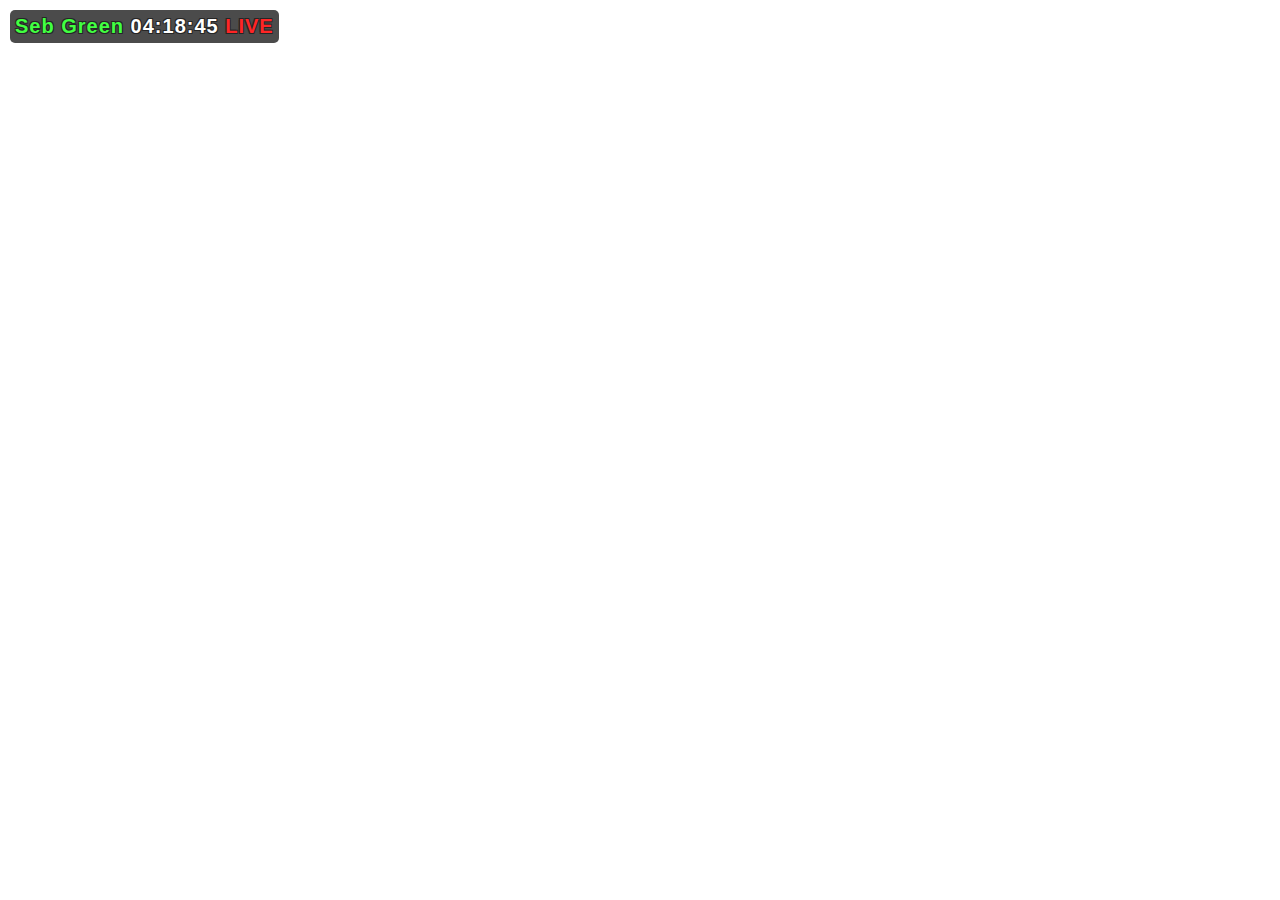
<file: docs/clock.html>
<!DOCTYPE html>
<html>
<head>
		<style>
			body {
				margin: 10px;
				overflow: hidden;
			}
		</style>
<script>
function startTime() {
    var today = new Date();
    var h = today.getHours();
    var m = today.getMinutes();
    var s = today.getSeconds();
    m = checkTime(m);
    s = checkTime(s);
    document.getElementById('txt').innerHTML =
    ("00"+h).slice(-2) + ":" + ("00"+m).slice(-2) + ":" + ("00"+s).slice(-2);
    var t = setTimeout(startTime, 500);
}
function checkTime(i) {
    if (i < 10) {i = "0" + i};  // add zero in front of numbers < 10
    return i;
}
</script>
</head>

<body onload="startTime()">

<div style="background-color:rgb(44,44,44);border-radius:5px;float: left;padding:5px;letter-spacing:1px;font-weight:bold;font-family:sans-serif;font-size:20px;opacity:0.85;text-shadow:-1px -1px 0 #000,1px -1px 0 #000,-1px 1px 0 #000,1px 1px 0 #000; ">

<span style="color:rgb(33,255,33)">Seb Green</span> <span style="color:white" id="txt"></span>&nbsp;<span style="color:red">LIVE</span>

</div>

</body>
</html>
</file>
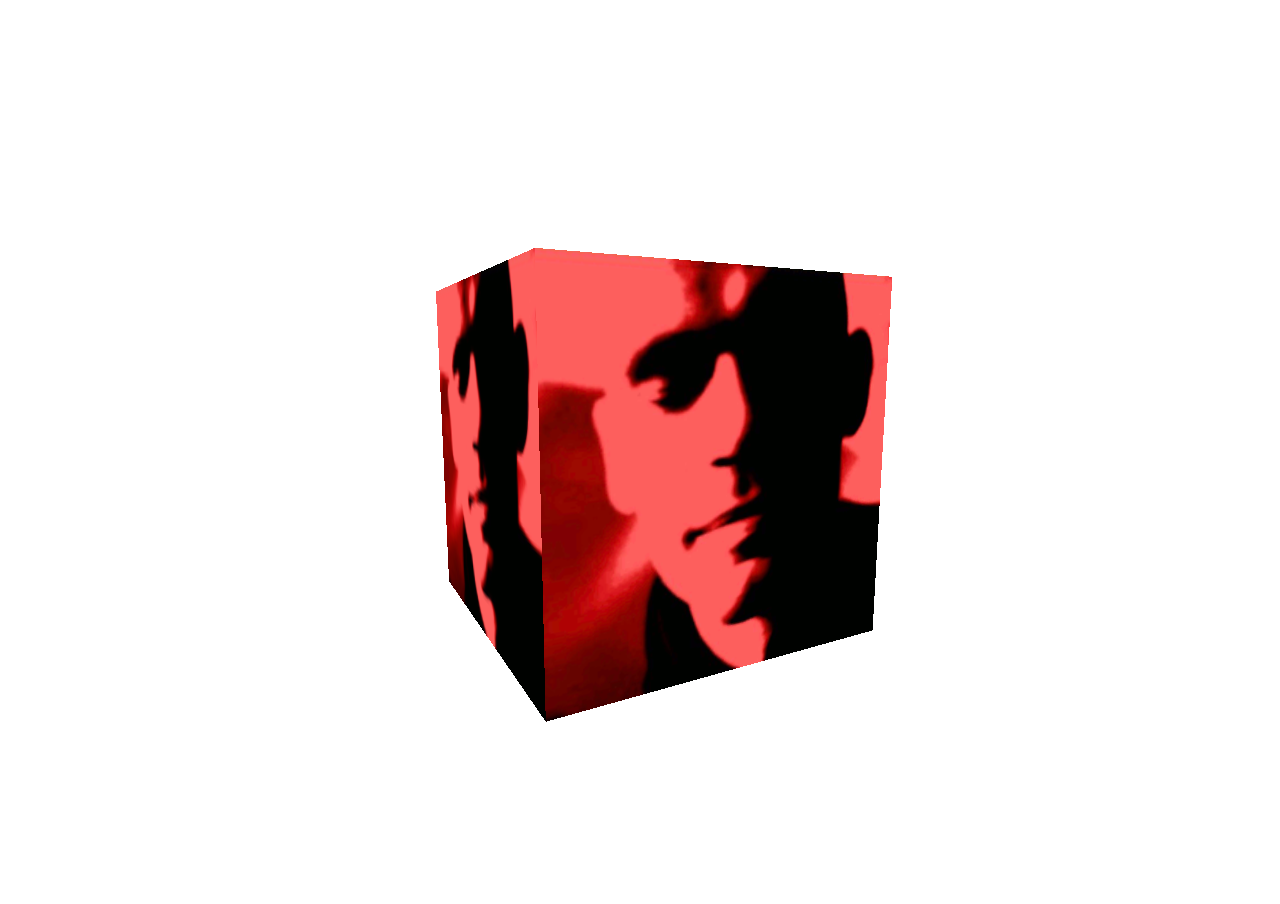
<file: docs/cube.html>
<!DOCTYPE html>
<html lang="en">
	<head>
		<title>three.js webgl - geometry - cube</title>
		<meta charset="utf-8">
		<meta name="viewport" content="width=device-width, user-scalable=no, minimum-scale=1.0, maximum-scale=1.0">
		<style>
			body {
				margin: 0px;
				overflow: hidden;
			}
		</style>
	</head>
	<body>

		<script src="three.js"></script>

		<script>
var image = new Image();
image.src = '[data-uri]';

var texture = new THREE.Texture();
texture.image = image;
image.onload = function() {
	texture.needsUpdate = true;
};


			var camera, scene, renderer;
			var mesh;

			init();
			animate();

			function init() {

				camera = new THREE.PerspectiveCamera( 70, window.innerWidth / window.innerHeight, 1, 1000 );
				camera.position.z = 400;

				scene = new THREE.Scene();

				//THREE.ImageUtils.crossOrigin = 'anonymous';
				//THREE.TextureLoader.prototype.crossOrigin = 'same';
				//THREE.ImageUtils.crossOrigin = "";
				//var texture = new THREE.TextureLoader().load( 'https://threejs.org/examples/textures/crate.gif' );
				//var texture = THREE.ImageUtils.loadTexture( 'textures/crate.gif' );

				var geometry = new THREE.BoxBufferGeometry( 200, 200, 200 );
				var material = new THREE.MeshBasicMaterial( { map: texture } );

				mesh = new THREE.Mesh( geometry, material );
				scene.add( mesh );

				renderer = new THREE.WebGLRenderer({ alpha: true });
				renderer.setPixelRatio( window.devicePixelRatio );
				renderer.setSize( window.innerWidth, window.innerHeight );
				document.body.appendChild( renderer.domElement );

				//

				window.addEventListener( 'resize', onWindowResize, false );

			}

			function onWindowResize() {

				camera.aspect = window.innerWidth / window.innerHeight;
				camera.updateProjectionMatrix();

				renderer.setSize( window.innerWidth, window.innerHeight );

			}

			function animate() {

				requestAnimationFrame( animate );

				mesh.rotation.x += 0.003;
				mesh.rotation.y += 0.01;

				renderer.render( scene, camera );

			}

		</script>

	</body>
</html>
</file>
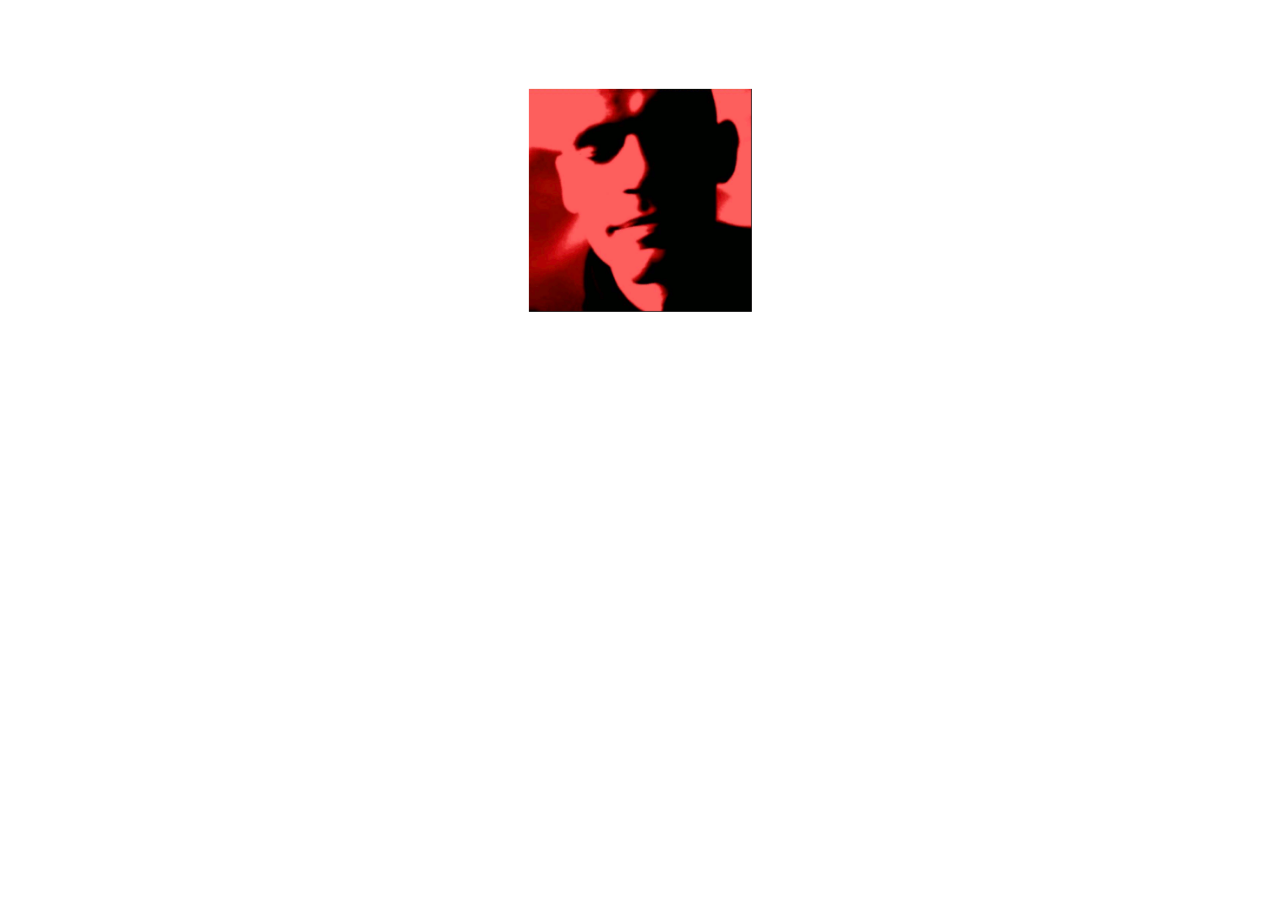
<file: docs/cube2.html>
<!DOCTYPE html>

<html>
<head>

    <title></title>

    <style>
        body {
            font-family: "Open Sans", Arial, sans-serif;
            font-size: 16px;
            margin: 0px;
        }
    </style>
	<script>
var image = new Image();
image.src = '[data-uri]';
</script/>
</head>
<body>
    <div>
        <div class="wrap">
            <div class="cube">
                <div class="front">
			<image width="200" height="200" id="pic1"/>
                </div>
                <div class="back">
			<image width="200" height="200" id="pic2"/>
                </div>
                <div class="top">
			<image width="200" height="200" id="pic3"/>
                </div>
                <div class="bottom">
			<image width="200" height="200" id="pic4"/>
                </div>
                <div class="left">
			<image width="200" height="200" id="pic5"/>
                </div>
                <div class="right">
			<image width="200" height="200" id="pic6"/>
                </div>
            </div>
        </div>

        <style>
            body {
                background-color: rgba(0,0,0,0);
            }

            .wrap {
                margin-top: 100px;
                perspective: 1000px;
                perspective-origin: 50% 50%;
            }

            @keyframes bganim {
                from {
                    background-position: 0px;
                }

                to {
                    background-position: 80px;
                }
            }

            .cube {
                margin: auto;
                position: relative;
                height: 200px;
                width: 200px;
                transform-style: preserve-3d;
            }

                .cube div {
                    position: absolute;
                    padding: 0px;
                    box-sizing: border-box;
                    height: 100%;
                    width: 100%;
                    opacity: 1.0;
                    background-color: #000;
                    border: 0;
                    color: #fff;
                    transition: transform 0.2s ease-in;
                }

            .front {
                transform: translateZ(100px);
            }

            .back {
                transform: translateZ(-100px) rotateY(180deg);
            }

            .right {
                transform: rotateY(-270deg) translateX(100px);
                transform-origin: top right;
            }

            .left {
                transform: rotateY(270deg) translateX(-100px);
                transform-origin: center left;
            }

            .top {
                transform: rotateX(-270deg) translateY(-100px);
                transform-origin: top center;
            }

            .bottom {
                transform: rotateX(270deg) translateY(100px);
                transform-origin: bottom center;
            }

            @keyframes rotate {
                from {
                    transform: rotateX(0deg) rotateY(0deg);
                }

                to {
                    transform: rotateX(360deg) rotateY(360deg);
                }
            }

            .cube {
                animation: rotate 20s infinite linear;
            }

        </style>
<script>
	document.getElementById("pic1").src = image.src;
	document.getElementById("pic2").src = image.src;
	document.getElementById("pic3").src = image.src;
	document.getElementById("pic4").src = image.src;
	document.getElementById("pic5").src = image.src;
	document.getElementById("pic6").src = image.src;
</script>	
    </div>
</body>
</html>
</file>
